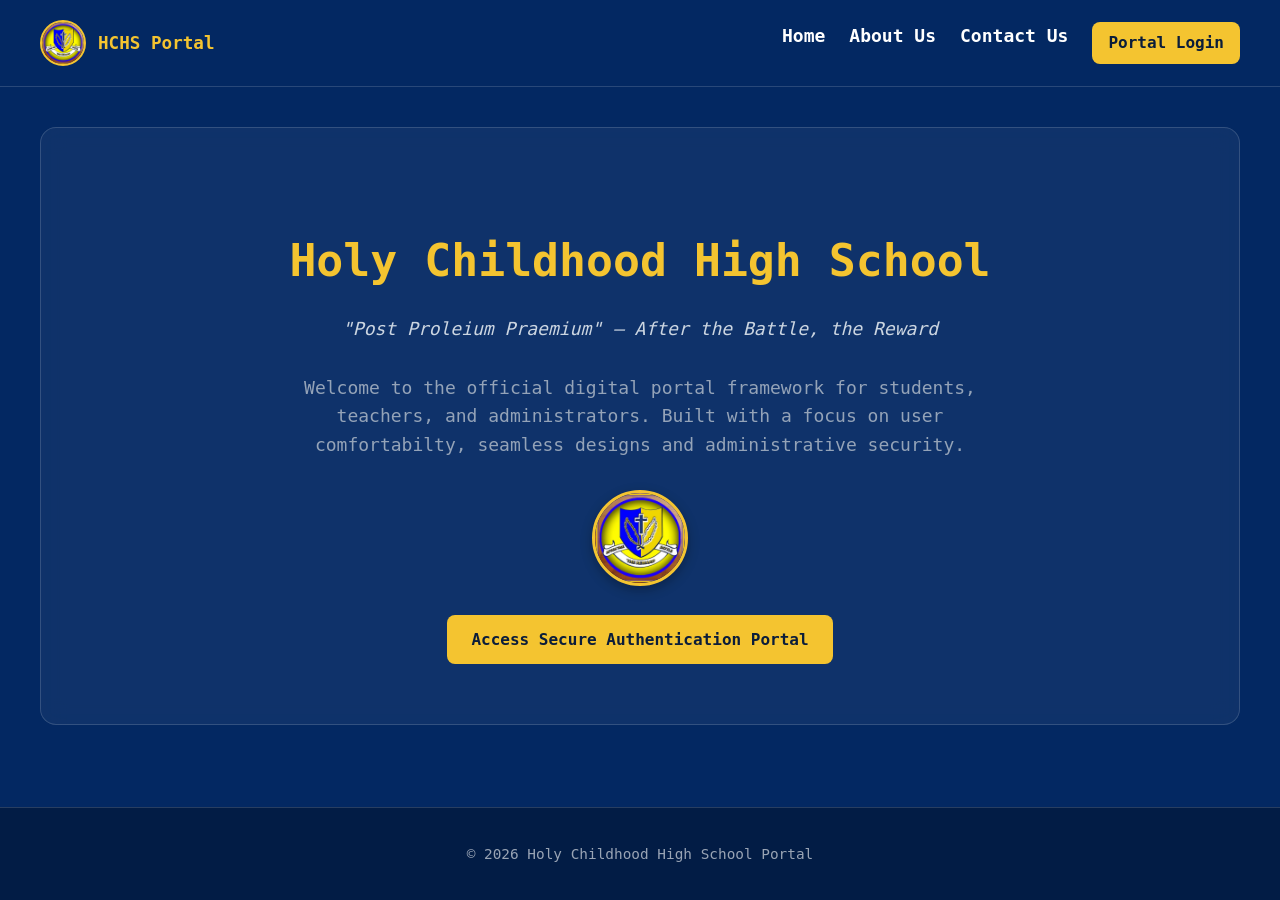
<file: index.html>
<!-- 
Group Members:
1. Tammoya Legore (ID: 2407444) - Monday/3-5
2. Peter John Kennedy (ID: 2507390) - Monday/3-5
3. Jonathan Daye (ID: 2508418) - Monday/3-5
4. Dahlia-Marie Williams (ID: 2506230) - Monday/3-5
-->
<!DOCTYPE html>
<html lang="en">
<head>
    <meta charset="UTF-8">
    <meta name="viewport" content="width=device-width, initial-scale=1.0">
    <title>Holy Childhood High School - Portal</title>
    <link rel="stylesheet" href="assets/style.css">
</head>
<body>

    <!-- Header & Navigation -->
    <header>
        <nav>
         <!-- Logo and Brand Title -->
            <a href="index.html" class="logo-text" style="display: flex; align-items: center; gap: 12px; text-decoration: none;">
            <img src="assets/HCHS_logo.jpg" alt="Holy Childhood High School Crest" style="height: 42px; width: 42px; border-radius: 50%; object-fit: cover; border: 2px solid var(--hchs-gold);">
            <span style="color: var(--hchs-gold); font-weight: bold; font-size: 1.1rem;">HCHS Portal</span>
            </a>
        
         <!-- Navigation Links -->
            <ul>
                <li><a href="index.html">Home</a></li>
                <li><a href="about.html">About Us</a></li>
                <li><a href="contact.html">Contact Us</a></li>
                <li><a href="login.html" class="btn-primary" style="padding: 8px 16px;">Portal Login</a></li>
            </ul>
        </nav>
    </header>

    <!-- Main Content -->
    <main>
        <section class="card" style="text-align: center; padding: 60px 20px;">
            <h1 style="color: var(--hchs-gold); font-size: 2.8rem; margin-bottom: 10px;">Holy Childhood High School</h1>
            <p style="font-style: italic; color: #cbd5e1; margin-bottom: 30px;">"Post Proleium Praemium" — After the Battle, the Reward</p>
            <p style="max-width: 700px; margin: 0 auto 30px auto; color: #94a3b8;">
                Welcome to the official digital portal framework for students, teachers, and administrators. Built with a focus on user comfortabilty, seamless designs and administrative security.
            </p>
            <div style="text-align: center; margin-bottom: 20px;">
                 <img src="assets/HCHS_logo.jpg" alt="HCHS Crest" style="height: 90px; width: 90px; border-radius: 50%; object-fit: cover; border: 3px solid var(--hchs-gold); box-shadow: 0 4px 12px rgba(0,0,0,0.3);">
            </div>
            <a href="login.html" class="btn-primary">Access Secure Authentication Portal</a>
        </section>
    </main>

    <!-- Footer -->
    <footer>
        <p>&copy; 2026 Holy Childhood High School Portal</p>
    </footer>

</body>
</html>
</file>
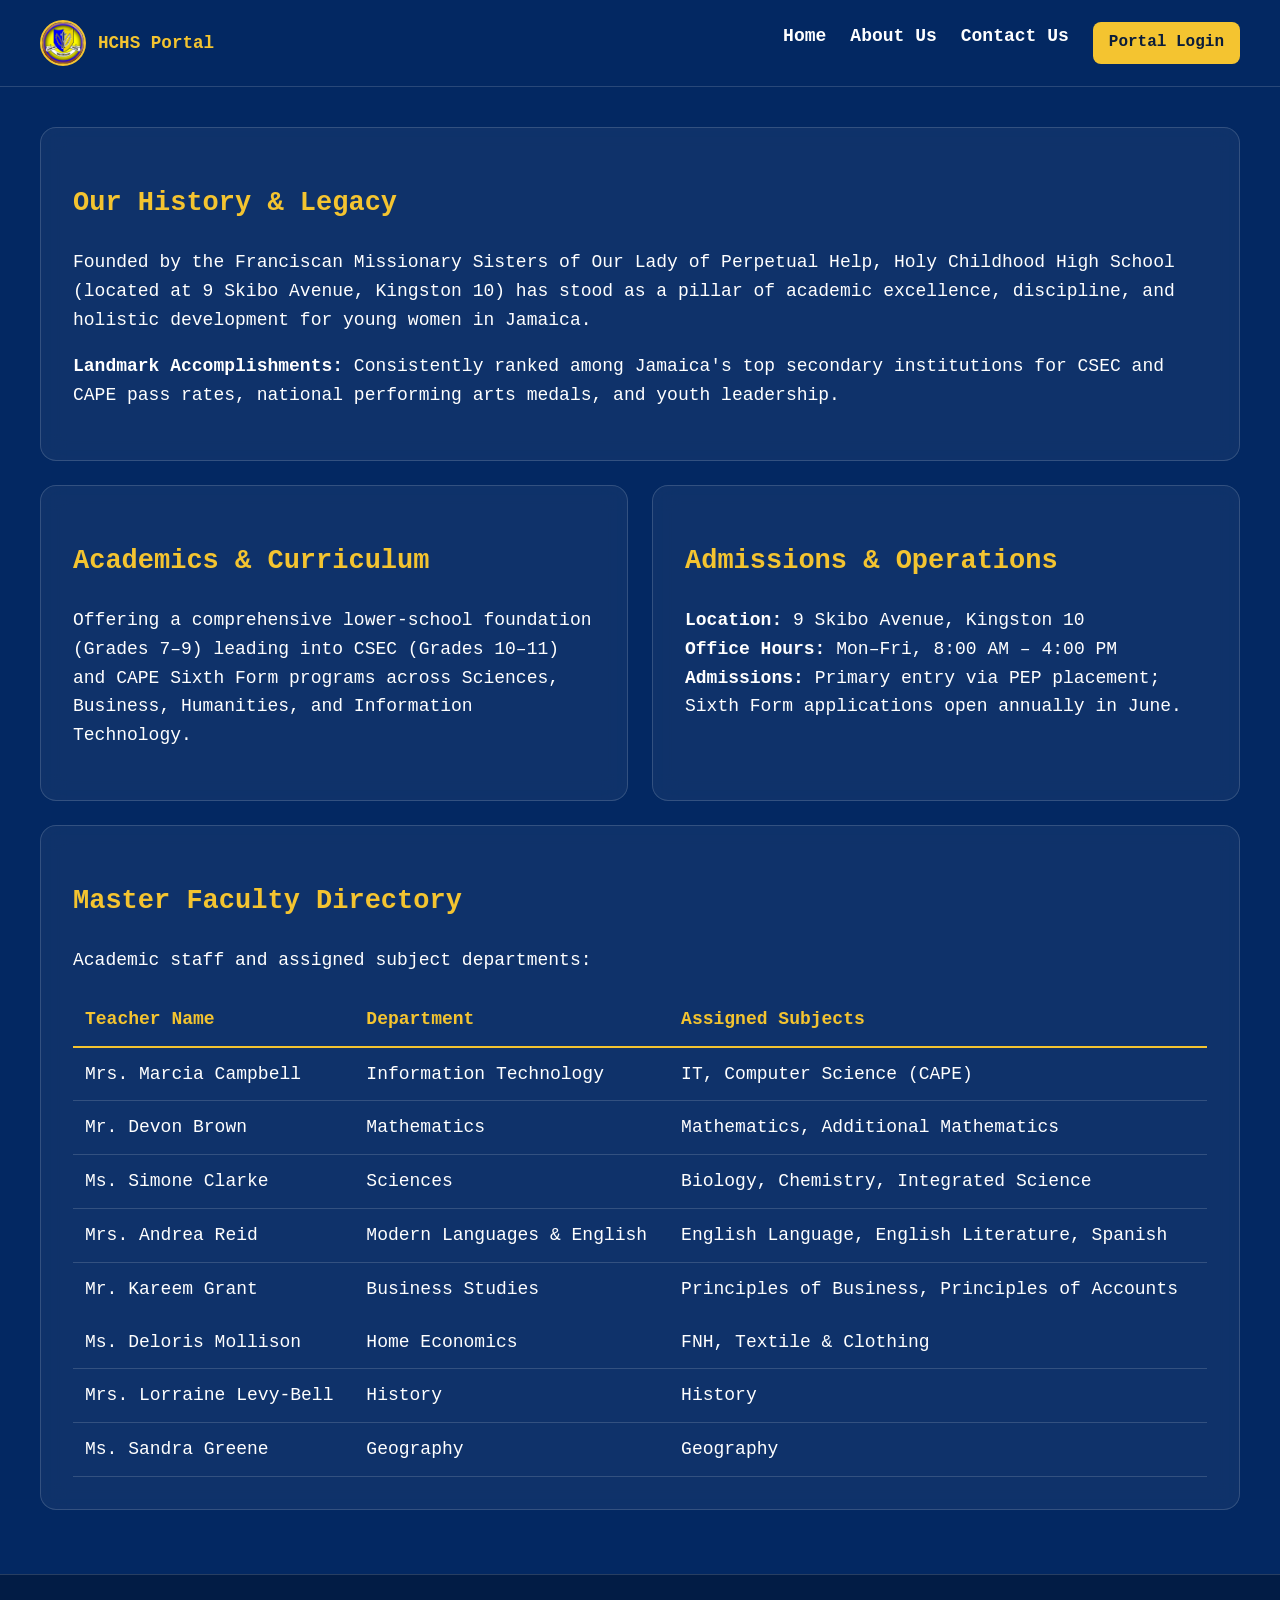
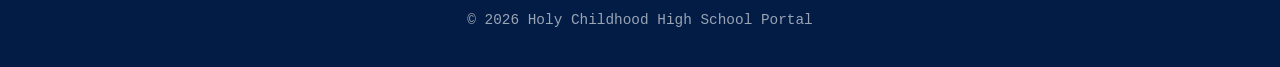
<file: about.html>
<!-- 
Group Members:
1. Tammoya Legore (ID: 2407444) - Monday/3-5
2. Peter John Kennedy (ID: 2507390) - Monday/3-5
3. Jonathan Daye (ID: 2508418) - Monday/3-5
4. Dahlia-Marie Williams (ID: 2506230) - Monday/3-5
-->
<!DOCTYPE html>
<html lang="en">
<head>
    <meta charset="UTF-8">
    <meta name="viewport" content="width=device-width, initial-scale=1.0">
    <title>About Us - Holy Childhood High School</title>
    <link rel="stylesheet" href="assets/style.css">
</head>
<body>

    <header>
        <nav>
         <!-- Logo and Brand Title -->
            <a href="index.html" class="logo-text" style="display: flex; align-items: center; gap: 12px; text-decoration: none;">
            <img src="assets/HCHS_logo.jpg" alt="Holy Childhood High School Crest" style="height: 42px; width: 42px; border-radius: 50%; object-fit: cover; border: 2px solid var(--hchs-gold);">
            <span style="color: var(--hchs-gold); font-weight: bold; font-size: 1.1rem;">HCHS Portal</span>
            </a>
        
         <!-- Navigation Links -->
            <ul>
                <li><a href="index.html">Home</a></li>
                <li><a href="about.html">About Us</a></li>
                <li><a href="contact.html">Contact Us</a></li>
                <li><a href="login.html" class="btn-primary" style="padding: 8px 16px;">Portal Login</a></li>
            </ul>
        </nav>
    </header>
    
    <main>
        <!-- History & Accomplishments -->
        <section class="card">
            <h1 style="color: var(--hchs-gold);">Our History & Legacy</h1>
            <p>Founded by the Franciscan Missionary Sisters of Our Lady of Perpetual Help, Holy Childhood High School (located at 9 Skibo Avenue, Kingston 10) has stood as a pillar of academic excellence, discipline, and holistic development for young women in Jamaica.</p>
            <p><strong>Landmark Accomplishments:</strong> Consistently ranked among Jamaica's top secondary institutions for CSEC and CAPE pass rates, national performing arts medals, and youth leadership.</p>
        </section>

        <!-- Academics, Admissions & Operations Grid -->
        <div style="display: grid; grid-template-columns: repeat(auto-fit, minmax(300px, 1fr)); gap: 24px;">
            <section class="card">
                <h2 style="color: var(--hchs-gold);">Academics & Curriculum</h2>
                <p>Offering a comprehensive lower-school foundation (Grades 7–9) leading into CSEC (Grades 10–11) and CAPE Sixth Form programs across Sciences, Business, Humanities, and Information Technology.</p>
            </section>

            <section class="card">
                <h2 style="color: var(--hchs-gold);">Admissions & Operations</h2>
                <p><strong>Location:</strong> 9 Skibo Avenue, Kingston 10<br>
                <strong>Office Hours:</strong> Mon–Fri, 8:00 AM – 4:00 PM<br>
                <strong>Admissions:</strong> Primary entry via PEP placement; Sixth Form applications open annually in June.</p>
            </section>
        </div>

        <!-- Master Faculty Directory -->
        <section class="card">
            <h2 style="color: var(--hchs-gold);">Master Faculty Directory</h2>
            <p>Academic staff and assigned subject departments:</p>
            <table style="width: 100%; border-collapse: collapse; margin-top: 16px; text-align: left;">
                <thead>
                    <tr style="border-bottom: 2px solid var(--hchs-gold); color: var(--hchs-gold);">
                        <th style="padding: 12px;">Teacher Name</th>
                        <th style="padding: 12px;">Department</th>
                        <th style="padding: 12px;">Assigned Subjects</th>
                    </tr>
                </thead>
                <tbody>
                    <tr style="border-bottom: 1px solid var(--border-glass);">
                        <td style="padding: 12px;">Mrs. Marcia Campbell</td>
                        <td style="padding: 12px;">Information Technology</td>
                        <td style="padding: 12px;">IT, Computer Science (CAPE)</td>
                    </tr>
                    <tr style="border-bottom: 1px solid var(--border-glass);">
                        <td style="padding: 12px;">Mr. Devon Brown</td>
                        <td style="padding: 12px;">Mathematics</td>
                        <td style="padding: 12px;">Mathematics, Additional Mathematics</td>
                    </tr>
                    <tr style="border-bottom: 1px solid var(--border-glass);">
                        <td style="padding: 12px;">Ms. Simone Clarke</td>
                        <td style="padding: 12px;">Sciences</td>
                        <td style="padding: 12px;">Biology, Chemistry, Integrated Science</td>
                    </tr>
                    <tr style="border-bottom: 1px solid var(--border-glass);">
                        <td style="padding: 12px;">Mrs. Andrea Reid</td>
                        <td style="padding: 12px;">Modern Languages & English</td>
                        <td style="padding: 12px;">English Language, English Literature, Spanish</td>
                    </tr>
                    <tr>
                        <td style="padding: 12px;">Mr. Kareem Grant</td>
                        <td style="padding: 12px;">Business Studies</td>
                        <td style="padding: 12px;">Principles of Business, Principles of Accounts</td>
                    </tr>
                    <tr style="border-bottom: 1px solid var(--border-glass);">
                        <td style="padding: 12px;">Ms. Deloris Mollison</td>
                        <td style="padding: 12px;">Home Economics</td>
                        <td style="padding: 12px;">FNH, Textile & Clothing</td>
                    </tr>
                    <tr style="border-bottom: 1px solid var(--border-glass);">
                        <td style="padding: 12px;">Mrs. Lorraine Levy-Bell</td>
                        <td style="padding: 12px;">History</td>
                        <td style="padding: 12px;">History</td>
                    </tr>
                     <tr style="border-bottom: 1px solid var(--border-glass);">
                        <td style="padding: 12px;">Ms. Sandra Greene</td>
                        <td style="padding: 12px;">Geography</td>
                        <td style="padding: 12px;">Geography</td>
                    </tr>
                </tbody>
            </table>
        </section>
    </main>

    <footer>
        <p>&copy; 2026 Holy Childhood High School Portal</p>
    </footer>

</body>
</html>
</file>
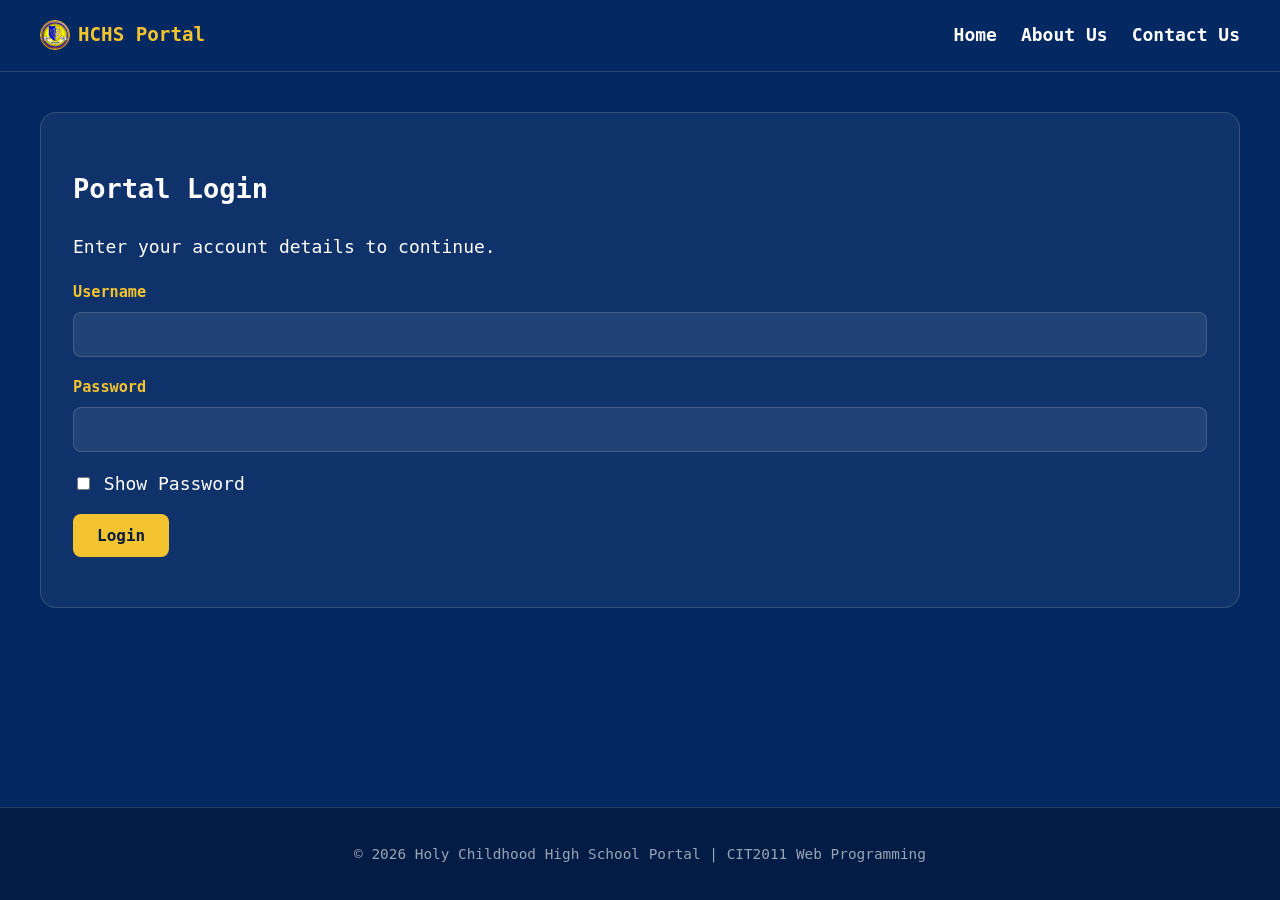
<file: admin.html>
<!--
Group Members:
1. Tammoya Legore (ID: 2407444) - Monday/3-5
2. Peter John Kennedy (ID: 2507390) - Monday/3-5
3. Jonathan Daye (ID: 2508418) - Monday/3-5
4. Dahlia-Marie Williams (ID: 2506230) - Monday/3-5

Project: Holy Childhood High School Portal
Role: Administrative Interface Developer
File: admin.html
-->
<!DOCTYPE html>
<html lang="en">
<head>
    <meta charset="UTF-8">
    <meta name="viewport" content="width=device-width, initial-scale=1.0">
    <title>Admin Dashboard | Holy Childhood High School</title>
    <link rel="stylesheet" href="assets/style.css">
</head>

<body>

<header>
    <nav>
        <a href="index.html" class="logo-text" style="display: inline-flex; align-items: center; gap: 8px; white-space: nowrap;">
            <img src="assets/HCHS_logo.jpg" alt="Holy Childhood High School Crest" style="height: 28px; width: 28px; flex-shrink: 0; border-radius: 50%; object-fit: cover; border: 1.5px solid var(--hchs-gold);">
            <span>HCHS Portal</span>
        </a>
        <ul>
            <li><a href="#dashboard">Dashboard</a></li>
            <li><a href="#registry">Student Registry</a></li>
            <li><a href="#financial-ledger">Financial Ledger</a></li>
            <li><button type="button" class="btn-primary" style="padding: 6px 14px;" onclick="logout()">Logout</button></li>
        </ul>
    </nav>
</header>

<main id="dashboard">

    <h2>Administrator Dashboard</h2>

    <section class="admin-stats">
        <article class="admin-stat-card">
            <h3>Total Students</h3>
            <p id="totalStudents">0</p>
        </article>

        <article class="admin-stat-card">
            <h3>Active Students</h3>
            <p id="activeStudents">0</p>
        </article>
    </section>

    <section class="card" id="registry">

        <h2 id="formHeading">Register Student</h2>

        <form id="studentForm">
            <input type="hidden" id="originalId">

            <label for="studentId">Student ID</label>
            <input id="studentId" required>

            <label for="firstName">First Name</label>
            <input id="firstName" required>

            <label for="lastName">Last Name</label>
            <input id="lastName" required>

            <label for="email">Email</label>
            <input type="email" id="email" required>

            <label for="className">Class</label>
            <select id="className" required>
                <option value="">Select Class</option>
                <option>Grade 7</option>
                <option>Grade 8</option>
                <option>Grade 9</option>
                <option>Grade 10</option>
                <option>Grade 11</option>
                <option>Sixth Form</option>
            </select>

            <label for="semester">Semester</label>
            <select id="semester" required>
                <option value="">Select Semester</option>
                <option>Semester 1</option>
                <option>Semester 2</option>
            </select>

            <button type="submit" id="saveButton">Save Student</button>
            <button type="reset" id="clearButton">Clear</button>
        </form>

    </section>

    <section class="card">

        <h2>Student Records</h2>

        <input type="search" id="search"
               placeholder="Search students...">

        <div class="admin-table-wrapper">
            <table class="data-table">
                <thead>
                    <tr>
                        <th>ID</th>
                        <th>Name</th>
                        <th>Email</th>
                        <th>Class</th>
                        <th>Semester</th>
                        <th>Actions</th>
                    </tr>
                </thead>
                <tbody id="studentTable"></tbody>
            </table>
        </div>

    </section>

    <!-- Financial Ledger Module -->
    <section class="card" id="financial-ledger">
        <h2>Financial Ledger Module</h2>
        <p class="form-hint">Map school tuitions, record active transactions, and track real-time Paid, Pending, and Outstanding balances.</p>

        <form id="paymentForm" style="display: grid; grid-template-columns: repeat(auto-fit, minmax(200px, 1fr)); gap: 16px; align-items: end; margin-bottom: 16px;">
            <div class="form-group" style="margin-bottom: 0;">
                <label for="payStudentId">Student ID *</label>
                <input type="text" id="payStudentId" placeholder="e.g., HCHS-002" required>
            </div>

            <div class="form-group" style="margin-bottom: 0;">
                <label for="payAmount">Payment Amount (JMD) *</label>
                <input type="number" id="payAmount" min="100" step="100" placeholder="20000" required>
            </div>

            <div class="form-group" style="margin-bottom: 0;">
                <label for="payMethod">Payment Channel *</label>
                <select id="payMethod" required>
                    <option value="NCB Online Transfer">NCB Online Transfer</option>
                    <option value="Scotiabank Deposit">Scotiabank Deposit</option>
                    <option value="Bursary Cash">Bursary Cash</option>
                    <option value="Wompi Card Payment">Wompi Card Payment</option>
                </select>
            </div>

            <button type="submit" class="btn-primary">Record Payment</button>
        </form>

        <p id="paymentFeedback" style="font-weight: bold; margin-bottom: 12px; display: none;"></p>

        <div class="admin-table-wrapper">
            <table class="data-table">
                <thead>
                    <tr>
                        <th>Student ID</th>
                        <th>Full Name</th>
                        <th>Class / Form</th>
                        <th>Tuition (JMD)</th>
                        <th>Paid (JMD)</th>
                        <th>Balance (JMD)</th>
                        <th>Status</th>
                        <th>Last Transaction</th>
                    </tr>
                </thead>
                <tbody id="adminLedgerBody"></tbody>
            </table>
        </div>
    </section>

</main>

<script src="js/portal-data.js"></script>
<script src="js/session.js"></script>
<script src="js/admin.js"></script>
<script src="js/finance.js"></script>
<script>
    function renderAdminLedger(highlightId = null) {
        const tbody = document.getElementById("adminLedgerBody");
        if (!tbody) return;
        const records = getLedgerRecords();
        tbody.innerHTML = "";

        records.forEach(student => {
            const badgeClass = student.status === "Paid"
                ? "badge-paid"
                : student.status === "Pending"
                    ? "badge-pending"
                    : "badge-outstanding";
            const flashClass = highlightId === student.studentId ? "flash-updated" : "";

            tbody.innerHTML += `
                <tr class="${flashClass}">
                    <td><strong>${student.studentId}</strong></td>
                    <td>${student.fullName}</td>
                    <td>${student.className} (${student.formClass})</td>
                    <td>$${student.totalTuition.toLocaleString()}</td>
                    <td>$${student.amountPaid.toLocaleString()}</td>
                    <td><strong>$${student.balance.toLocaleString()}</strong></td>
                    <td><span class="status-badge ${badgeClass}">${student.status}</span></td>
                    <td>${student.lastPaymentDate}<br><small class="form-hint">${student.paymentMethod}</small></td>
                </tr>
            `;
        });
    }

    renderAdminLedger();

    document.getElementById("paymentForm").addEventListener("submit", function (e) {
        e.preventDefault();
        const id = document.getElementById("payStudentId").value;
        const amount = document.getElementById("payAmount").value;
        const method = document.getElementById("payMethod").value;

        const result = recordTuitionPayment(id, amount, method);
        const feedback = document.getElementById("paymentFeedback");
        feedback.textContent = result.message;
        feedback.className = result.success ? "feedback-success" : "feedback-error";
        feedback.style.display = "block";

        if (result.success) {
            renderAdminLedger(result.studentId);
            this.reset();
        }
    });
</script>

</body>
</html>
</file>
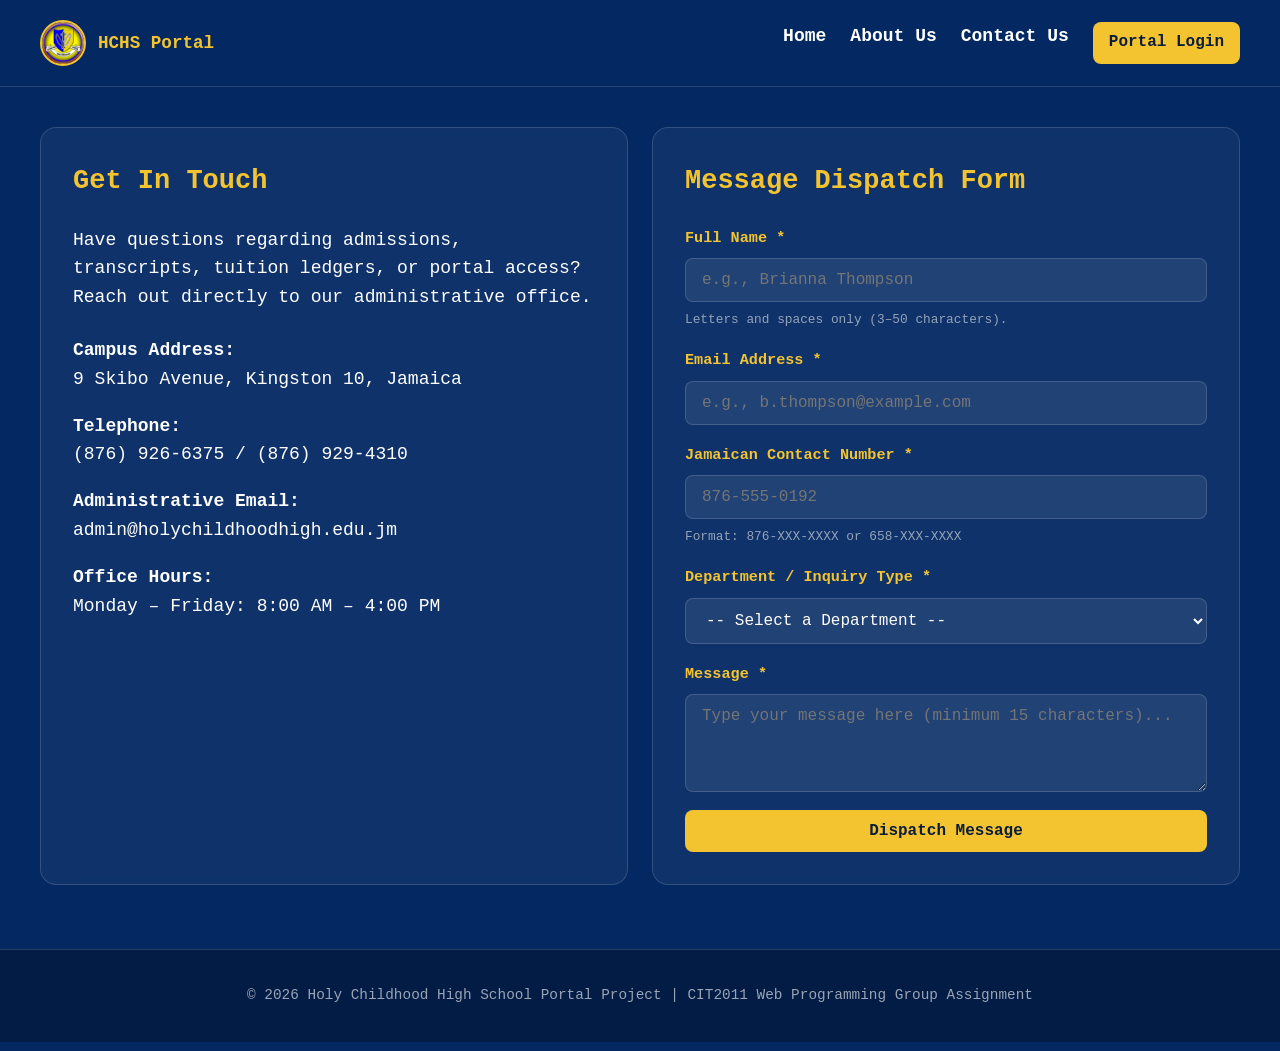
<file: contact.html>
<!-- 
Group Members:
1. Tammoya Legore (ID: 2407444) - Monday/3-5
2. Peter John Kennedy (ID: 2507390) - Monday/3-5
3. Jonathan Daye (ID: 2508418) - Monday/3-5
4. Dahlia-Marie Williams (ID: 2506230) - Monday/3-5
-->
<!DOCTYPE html>
<html lang="en">
<head>
    <meta charset="UTF-8">
    <meta name="viewport" content="width=device-width, initial-scale=1.0">
    <title>Contact Us - Holy Childhood High School</title>
    <link rel="stylesheet" href="assets/style.css">
</head>
<body>

    <header>
        <nav>
         <!-- Logo and Brand Title -->
            <a href="index.html" class="logo-text" style="display: flex; align-items: center; gap: 12px; text-decoration: none;">
            <img src="assets/HCHS_logo.jpg" alt="Holy Childhood High School Crest" style="height: 42px; width: 42px; border-radius: 50%; object-fit: cover; border: 2px solid var(--hchs-gold);">
            <span style="color: var(--hchs-gold); font-weight: bold; font-size: 1.1rem;">HCHS Portal</span>
            </a>
        
         <!-- Navigation Links -->
            <ul>
                <li><a href="index.html">Home</a></li>
                <li><a href="about.html">About Us</a></li>
                <li><a href="contact.html">Contact Us</a></li>
                <li><a href="login.html" class="btn-primary" style="padding: 8px 16px;">Portal Login</a></li>
            </ul>
        </nav>
    </header>

    <main>
        <div style="display: grid; grid-template-columns: repeat(auto-fit, minmax(320px, 1fr)); gap: 24px;">
            
            <!-- School Contact Info Card -->
            <section class="card">
                <h1 style="color: var(--hchs-gold); margin-top: 0;">Get In Touch</h1>
                <p>Have questions regarding admissions, transcripts, tuition ledgers, or portal access? Reach out directly to our administrative office.</p>
                
                <div style="margin-top: 24px;">
                    <p><strong>Campus Address:</strong><br>9 Skibo Avenue, Kingston 10, Jamaica</p>
                    <p><strong>Telephone:</strong><br>(876) 926-6375 / (876) 929-4310</p>
                    <p><strong>Administrative Email:</strong><br>admin@holychildhoodhigh.edu.jm</p>
                    <p><strong>Office Hours:</strong><br>Monday – Friday: 8:00 AM – 4:00 PM</p>
                </div>
            </section>

            <!-- Custom Message Dispatch Form -->
            <section class="card">
                <h2 style="color: var(--hchs-gold); margin-top: 0;">Message Dispatch Form</h2>
                <form id="contactForm">
                    <div class="form-group">
                        <label for="senderName">Full Name *</label>
                        <input type="text" id="senderName" name="senderName" 
                               pattern="^[A-Za-z\s\-]{3,50}$" 
                               title="Enter 3 to 50 alphabetic characters only."
                               placeholder="e.g., Brianna Thompson" required>
                        <span class="form-hint">Letters and spaces only (3–50 characters).</span>
                    </div>

                    <div class="form-group">
                        <label for="senderEmail">Email Address *</label>
                        <input type="email" id="senderEmail" name="senderEmail" 
                               placeholder="e.g., b.thompson@example.com" required>
                    </div>

                    <div class="form-group">
                        <label for="senderPhone">Jamaican Contact Number *</label>
                        <input type="tel" id="senderPhone" name="senderPhone" 
                               pattern="^(876|658)-?[0-9]{3}-?[0-9]{4}$" 
                               title="Format: 876-555-1234 or 658-555-1234"
                               placeholder="876-555-0192" required>
                        <span class="form-hint">Format: 876-XXX-XXXX or 658-XXX-XXXX</span>
                    </div>

                    <div class="form-group">
                        <label for="inquiryCategory">Department / Inquiry Type *</label>
                        <select id="inquiryCategory" name="inquiryCategory" required>
                            <option value="" disabled selected>-- Select a Department --</option>
                            <option value="admissions">Admissions & Enrollment</option>
                            <option value="academics">Academic Records & Grades</option>
                            <option value="bursary">Bursary & Tuition Ledger</option>
                            <option value="technical">Portal Technical Support</option>
                        </select>
                    </div>

                    <div class="form-group">
                        <label for="messageBody">Message *</label>
                        <textarea id="messageBody" name="messageBody" rows="4" 
                                  minlength="15" maxlength="500"
                                  placeholder="Type your message here (minimum 15 characters)..." required></textarea>
                    </div>

                    <button type="submit" class="btn-primary" style="width: 100%;">Dispatch Message</button>
                    <p id="formFeedback" style="color: var(--hchs-gold); font-weight: bold; margin-top: 12px; display: none;"></p>
                </form>
            </section>

        </div>
    </main>

    <footer>
        <p>&copy; 2026 Holy Childhood High School Portal Project | CIT2011 Web Programming Group Assignment</p>
    </footer>

    <script>
        document.getElementById('contactForm').addEventListener('submit', function(event) {
            event.preventDefault();
            const feedback = document.getElementById('formFeedback');
            const sender = document.getElementById('senderName').value;
            feedback.textContent = `Thank you, ${sender}. Your message has been dispatched to the HCHS administrative office.`;
            feedback.style.display = 'block';
            this.reset();
        });
    </script>

</body>
</html>
</file>
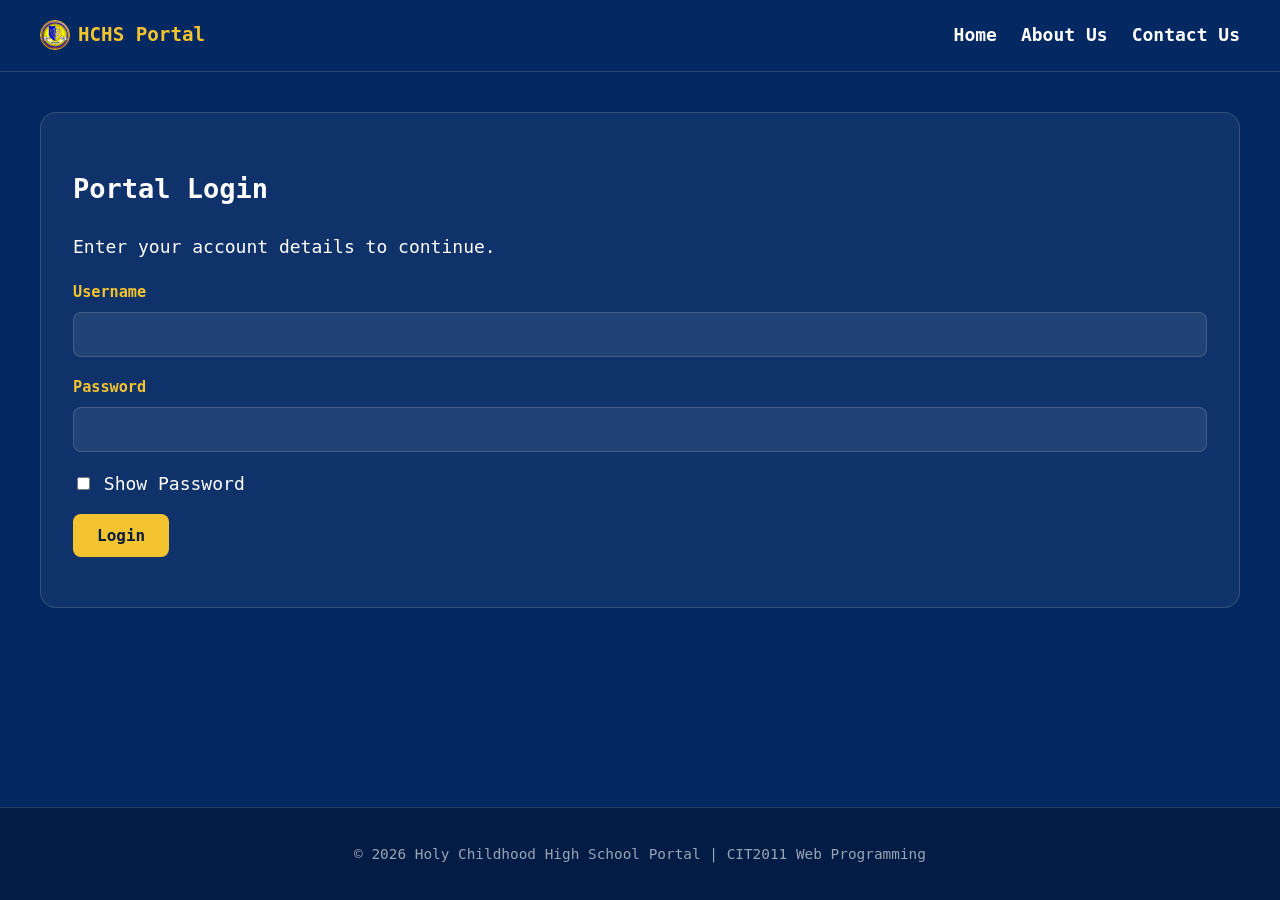
<file: login.html>
<!-- 
Group Members:
1. Tammoya Legore (ID: 2407444) - Monday/3-5
2. Peter John Kennedy (ID: 2507390) - Monday/3-5
3. Jonathan Daye (ID: 2508418) - Monday/3-5
4. Dahlia-Marie Williams (ID: 2506230) - Monday/3-5
-->
<!DOCTYPE html>
<html lang="en">
<head>
    <meta charset="UTF-8">
    <meta name="viewport" content="width=device-width, initial-scale=1.0">
    <title>Portal Login - Holy Childhood High School</title>
    <link rel="stylesheet" href="assets/style.css">
</head>
<body>

    <header>
        <nav>
            <a href="index.html" class="logo-text" style="display: inline-flex; align-items: center; gap: 8px; white-space: nowrap;">
    <img src="assets/HCHS_logo.jpg" alt="Holy Childhood High School Crest" style="height: 28px; width: 28px; flex-shrink: 0; border-radius: 50%; object-fit: cover; border: 1.5px solid var(--hchs-gold);">
    <span>HCHS Portal</span>
</a>
            <ul>
                <li><a href="index.html">Home</a></li>
                <li><a href="about.html">About Us</a></li>
                <li><a href="contact.html">Contact Us</a></li>
            </ul>
        </nav>
    </header>

    <main>
        <section class="card">
            <h1>Portal Login</h1>
            <p>Enter your account details to continue.</p>

            <form id="login-form">
                <div class="form-group">
                    <label for="username">Username</label>
                    <input type="text" id="username" required>
                </div>

                <div class="form-group">
                    <label for="password">Password</label>
                    <input type="password" id="password" required>
                </div>

                <div style="margin-bottom: 15px;">
                    <label>
                        <input type="checkbox" id="show-password">
                        Show Password
                    </label>
                </div>

                <button type="submit" class="btn-primary">
                    Login
                </button>

                <p id="login-message" role="alert"></p>
            </form>
        </section>
    </main>

    <footer>
        <p>&copy; 2026 Holy Childhood High School Portal | CIT2011 Web Programming</p>
    </footer>

    <script src="js/database.js"></script>
    <script src="js/auth.js"></script>

</body>
</html>
</file>
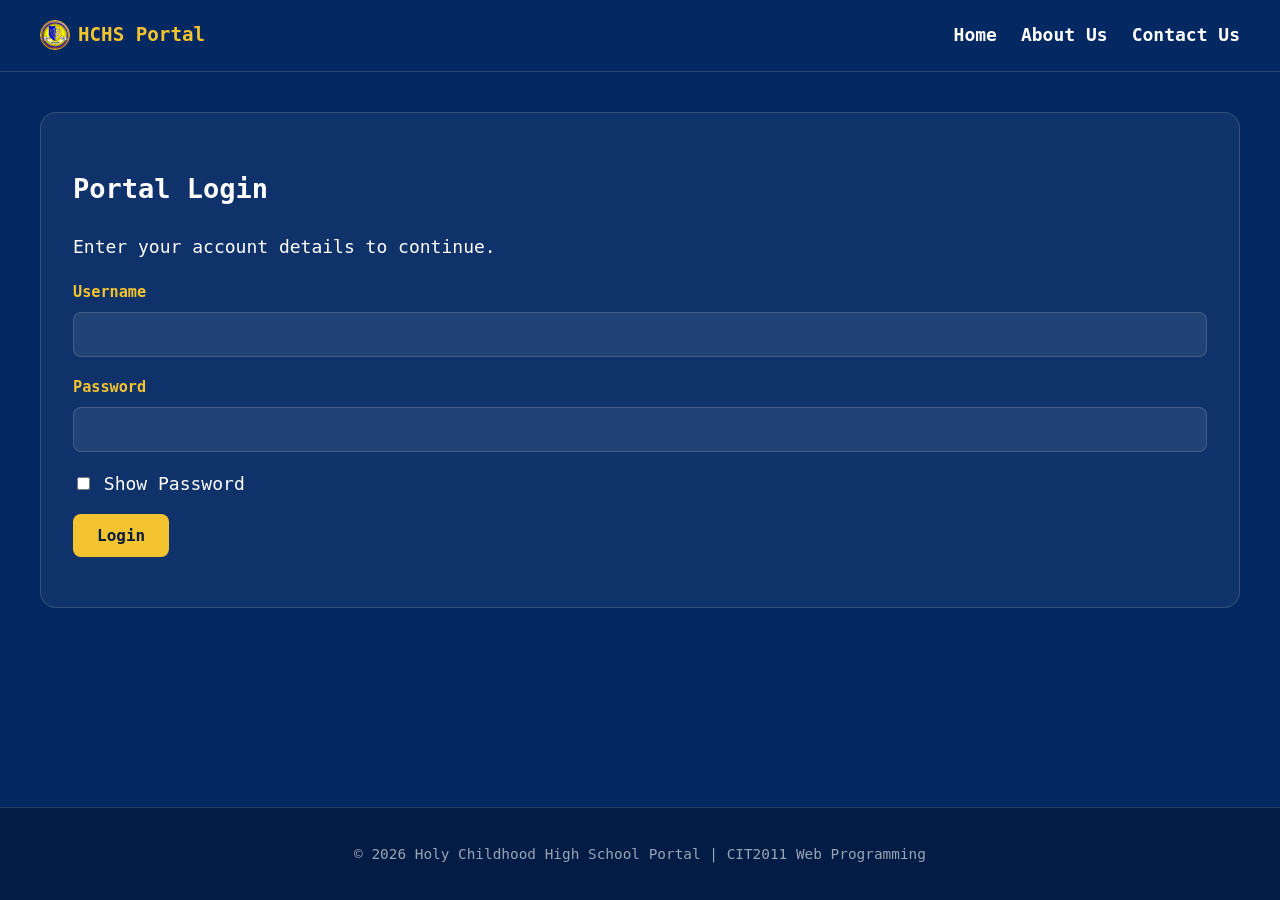
<file: report-card.html>
<!-- 
Group Members:
1. Tammoya Legore (ID: 2407444) - Monday/3-5
2. Peter John Kennedy (ID: 2507390) - Monday/3-5
3. Jonathan Daye (ID: 2508418) - Monday/3-5
4. Dahlia-Marie Williams (ID: 2506230) - Monday/3-5
-->
<!DOCTYPE html>
<html lang="en">
<head>
    <meta charset="UTF-8">
    <meta name="viewport" content="width=device-width, initial-scale=1.0">
    <title>Report Cards | Holy Childhood High School</title>
    <link rel="stylesheet" href="assets/style.css">
</head>
<body>

    <!-- Header (hidden when printing) -->
    <header class="no-print">
        <nav>
            <a href="index.html" class="logo-text" style="display: flex; align-items: center; gap: 12px; text-decoration: none;">
                <img src="assets/HCHS_logo.jpg" alt="Holy Childhood High School Crest" style="height: 42px; width: 42px; border-radius: 50%; object-fit: cover; border: 2px solid var(--hchs-gold);">
                <span style="color: var(--hchs-gold); font-weight: bold; font-size: 1.1rem;">HCHS Portal</span>
            </a>
            <ul>
                <li><a href="index.html">Home</a></li>
                <li><a href="about.html">About Us</a></li>
                <li><a href="contact.html">Contact Us</a></li>
                <li><a href="teacher.html">Teacher Panel</a></li>
                <li><a href="report-card.html">Report Cards</a></li>
                <li><button class="btn-primary" style="padding: 8px 16px;" onclick="logout()">Logout</button></li>
            </ul>
        </nav>
    </header>

    <main>

         <!-- Form to pick student and semester -->
        <section class="card no-print">
            <h1 style="color: var(--hchs-gold); margin-top: 0;">Report Card Generator</h1>

            <div style="display: grid; grid-template-columns: repeat(auto-fit, minmax(200px, 1fr)); gap: 16px;">
                <div class="form-group">
                    <label for="studentSelect">Student</label>
                    <select id="studentSelect"></select>
                </div>

                <div class="form-group">
                    <label for="semesterSelect">Semester</label>
                    <select id="semesterSelect"></select>
                </div>
            </div>

            <button id="generateBtn" class="btn-primary">Generate Report Card</button>
            <button id="printBtn" class="btn-primary" style="background-color: #64748b;" disabled>Print</button>

            <p id="reportFeedback" style="color: var(--hchs-gold); margin-top: 12px;"></p>
        </section>

        <!-- Where the generated report card appears -->
        <div id="reportCardOutput" class="report-layout"></div>

    </main>

    <footer class="no-print">
        <p>&copy; 2026 Holy Childhood High School Portal</p>
    </footer>

    <script src="js/database.js"></script>
    <script src="js/session.js"></script>
    <script>checkRole("teacher");</script>
    <script src="js/portal-data.js"></script>
    <script src="js/report-card.js"></script>
</body>
</html>
</file>
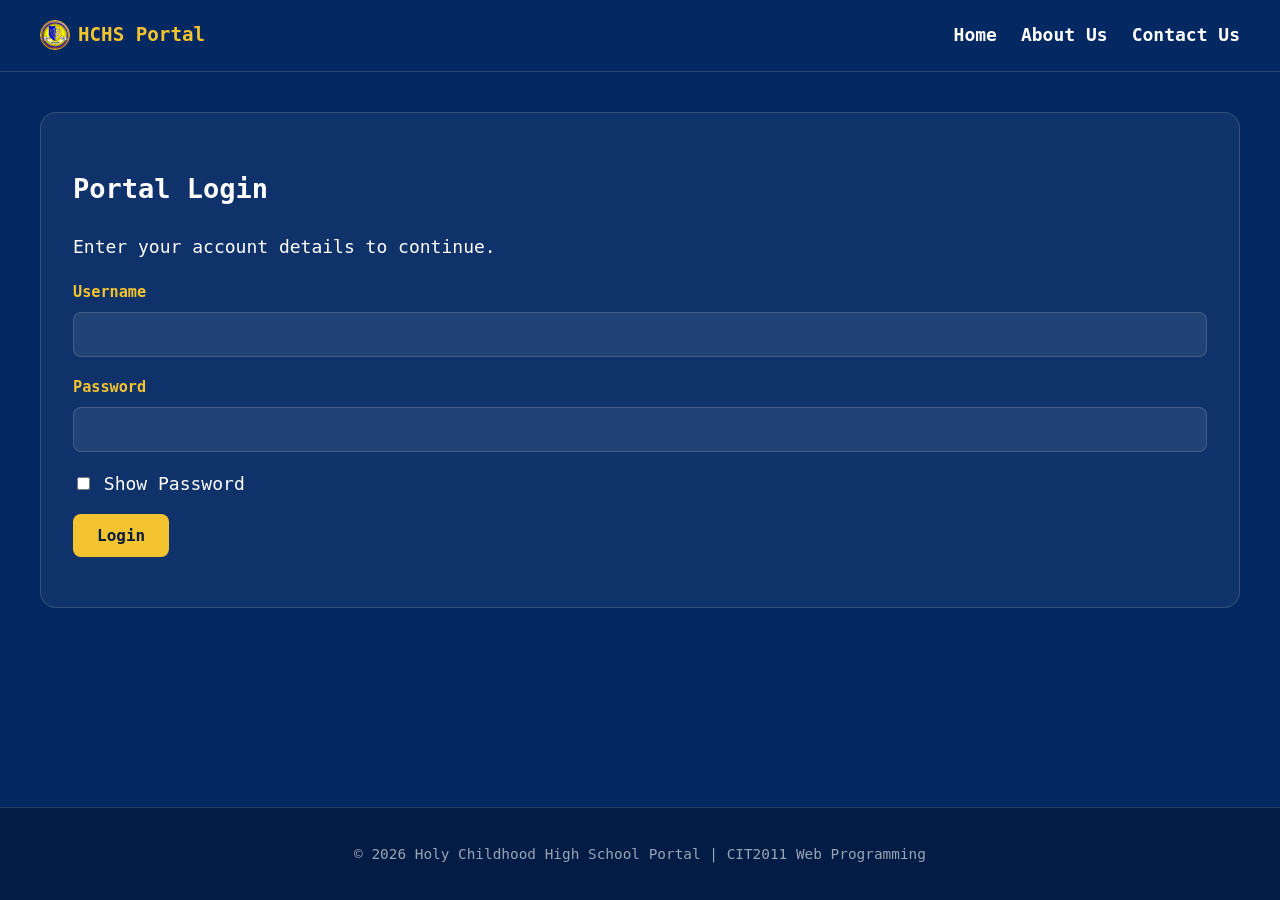
<file: teacher.html>
<!-- 
Group Members:
1. Tammoya Legore (ID: 2407444) - Monday/3-5
2. Peter John Kennedy (ID: 2507390) - Monday/3-5
3. Jonathan Daye (ID: 2508418) - Monday/3-5
4. Dahlia-Marie Williams (ID: 2506230) - Monday/3-5
-->
<!DOCTYPE html>
<html lang="en">
<head>
    <meta charset="UTF-8">
    <meta name="viewport" content="width=device-width, initial-scale=1.0">
    <title>Teacher Dashboard | Holy Childhood High School</title>
    <link rel="stylesheet" href="assets/style.css">
</head>
<body>

    <!-- Navigation -->
    <header>
        <nav>
            <a href="index.html" class="logo-text" style="display: flex; align-items: center; gap: 12px; text-decoration: none;">
                <img src="assets/HCHS_logo.jpg" alt="Holy Childhood High School Crest" style="height: 42px; width: 42px; border-radius: 50%; object-fit: cover; border: 2px solid var(--hchs-gold);">
                <span style="color: var(--hchs-gold); font-weight: bold; font-size: 1.1rem;">HCHS Portal</span>
            </a>
            <ul>
                <li><a href="index.html">Home</a></li>
                <li><a href="about.html">About Us</a></li>
                <li><a href="contact.html">Contact Us</a></li>
                <li><a href="teacher.html">Teacher Panel</a></li>
                <li><a href="report-card.html">Report Cards</a></li>
                <li><button class="btn-primary" style="padding: 8px 16px;" onclick="logout()">Logout</button></li>
            </ul>
        </nav>
    </header>

    <main>

        <!-- Welcome -->
        <section class="card">
            <h1 style="color: var(--hchs-gold); margin-top: 0;">Teacher Dashboard</h1>
            <p id="welcomeText"></p>
        </section>

        <!-- Step 1: Filter Routing -->
        <section class="card">
            <h2 style="color: var(--hchs-gold); margin-top: 0;">Load a Class</h2>

            <div style="display: grid; grid-template-columns: repeat(auto-fit, minmax(180px, 1fr)); gap: 16px;">
                <div class="form-group">
                    <label for="levelSelect">Class Level</label>
                    <select id="levelSelect"></select>
                </div>

                <div class="form-group">
                    <label for="subjectSelect">Subject</label>
                    <select id="subjectSelect" disabled></select>
                </div>

                <div class="form-group">
                    <label for="semesterSelect">Semester</label>
                    <select id="semesterSelect"></select>
                </div>
            </div>

            <button id="loadRosterBtn" class="btn-primary" disabled>Load Roster</button>
            <p id="filterHint" style="color: #94a3b8; margin-top: 12px;"></p>
        </section>

        <!-- Step 2: Grade Entry Table -->
        <section class="card" id="gradeEntryPanel" hidden>
            <h2 style="color: var(--hchs-gold); margin-top: 0;">
                Grade Entry &mdash; <span id="gradeEntrySubject"></span>
            </h2>

            <div style="overflow-x: auto;">
                <table class="data-table">
                    <thead id="gradeTableHead"></thead>
                    <tbody id="rosterTableBody"></tbody>
                </table>
            </div>

            <p id="feedbackMessage" style="margin-top: 16px; font-weight: bold;"></p>
            <button id="saveGradesBtn" class="btn-primary">Save Grade Batch</button>
        </section>

    </main>

    <!-- Footer -->
    <footer>
        <p>&copy; 2026 Holy Childhood High School Portal</p>
    </footer>

    <!-- Scripts -->
    <script src="js/database.js"></script>
    <script src="js/session.js"></script>
    <script>checkRole("teacher");</script>
    <script src="js/portal-data.js"></script>
    <script src="js/teacher.js"></script>
</body>
</html>
</file>
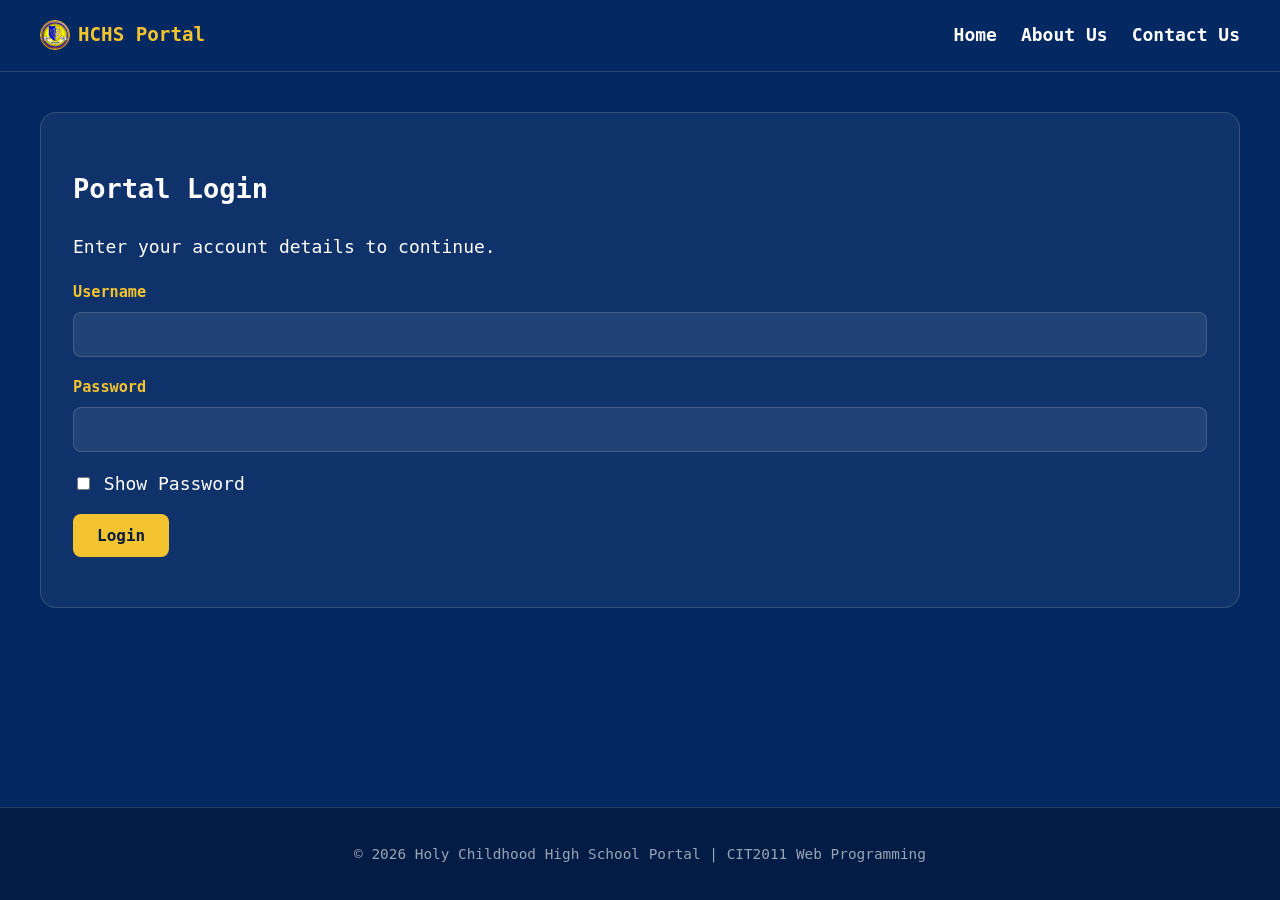
<file: viewer.html>
<!--
Group Members:
1. Tammoya Legore (ID: 2407444) - Monday/3-5
2. Peter John Kennedy (ID: 2507390) - Monday/3-5
3. Jonathan Daye (ID: 2508418) - Monday/3-5
4. Dahlia-Marie Williams (ID: 2506230) - Monday/3-5
-->
<!DOCTYPE html>
<html lang="en">
<head>
    <meta charset="UTF-8">
    <meta name="viewport" content="width=device-width, initial-scale=1.0">
    <title>Read-Only Viewer &amp; Reports | Holy Childhood High School</title>
    <link rel="stylesheet" href="assets/style.css">
</head>
<body>

    <header class="no-print">
        <nav>
            <a href="index.html" class="logo-text" style="display: flex; align-items: center; gap: 12px; text-decoration: none;">
                <img src="assets/HCHS_logo.jpg" alt="Holy Childhood High School Crest" style="height: 42px; width: 42px; border-radius: 50%; object-fit: cover; border: 2px solid var(--hchs-gold);">
                <span style="color: var(--hchs-gold); font-weight: bold; font-size: 1.1rem;">HCHS Portal</span>
            </a>
            <ul>
                <li><a href="index.html">Home</a></li>
                <li><a href="about.html">About Us</a></li>
                <li><a href="viewer.html">Viewer &amp; Reports</a></li>
                <li><button type="button" onclick="logout()" class="btn-primary" style="padding: 8px 16px;">Logout</button></li>
            </ul>
        </nav>
    </header>

    <main>
        <!-- Print-Only Official School Letterhead -->
        <div class="print-only-header">
            <h1 style="margin: 0;">HOLY CHILDHOOD HIGH SCHOOL</h1>
            <p style="margin: 4px 0;">9 Skibo Avenue, Kingston 10, Jamaica</p>
            <p style="margin: 0; font-weight: bold;">OFFICIAL READ-ONLY STUDENT PROFILE, ACADEMIC &amp; FINANCIAL STATEMENT</p>
        </div>

        <!-- Universal Search Matrix -->
        <section class="card no-print">
            <div style="display: flex; justify-content: space-between; align-items: center; flex-wrap: wrap; gap: 16px;">
                <div>
                    <h1 style="color: var(--hchs-gold); margin: 0;">Universal Search Matrix &amp; Reporting Platform</h1>
                    <p style="margin: 6px 0 0 0;">Read-only lookup across unified student profiles, academic averages, and bursary statements.</p>
                </div>
                <button type="button" onclick="window.print()" class="btn-primary">Print Official Report</button>
            </div>

            <div style="display: grid; grid-template-columns: 2fr 1fr; gap: 16px; margin-top: 20px;">
                <div class="form-group" style="margin-bottom: 0;">
                    <label for="universalSearch">Search by Student ID, Full Name, or Class/Form</label>
                    <input type="search" id="universalSearch" placeholder="e.g., HCHS-001, Brianna, or 10A...">
                </div>

                <div class="form-group" style="margin-bottom: 0;">
                    <label for="statusFilter">Filter by Financial Status</label>
                    <select id="statusFilter">
                        <option value="ALL">All Statuses</option>
                        <option value="Paid">Paid</option>
                        <option value="Pending">Pending</option>
                        <option value="Outstanding">Outstanding</option>
                    </select>
                </div>
            </div>
        </section>

        <!-- Unified Student Statement Preview (Selected Student) -->
        <section class="card" id="unifiedStatementCard">
            <h2 style="color: var(--hchs-gold); margin-top: 0;">Unified Student Statement (Read-Only)</h2>
            <div id="selectedStudentProfile"></div>
        </section>

        <!-- Static Non-Editable Reporting Platform -->
        <section class="card">
            <h2 style="color: var(--hchs-gold); margin-top: 0;">Master Academic &amp; Financial Directory</h2>
            <table class="data-table">
                <thead>
                    <tr>
                        <th>Student ID</th>
                        <th>Full Name</th>
                        <th>Class / Form</th>
                        <th>Academic Avg</th>
                        <th>Tuition (JMD)</th>
                        <th>Paid (JMD)</th>
                        <th>Balance (JMD)</th>
                        <th>Status</th>
                        <th class="no-print">Statement</th>
                    </tr>
                </thead>
                <tbody id="ledgerTableBody"></tbody>
            </table>
        </section>
    </main>

    <footer class="no-print">
        <p>&copy; 2026 Holy Childhood High School Portal Project | CIT2011 Web Programming Group Assignment</p>
    </footer>

    <script src="js/portal-data.js"></script>
    <script src="js/session.js"></script>
    <script src="js/finance.js"></script>
    <script>
        checkRole("viewer");

        function renderUnifiedStatement(student) {
            const container = document.getElementById("selectedStudentProfile");
            if (!student) {
                container.innerHTML = '<p class="form-hint">No student record selected.</p>';
                return;
            }

            const badgeClass = student.status === "Paid"
                ? "badge-paid"
                : student.status === "Pending"
                    ? "badge-pending"
                    : "badge-outstanding";

            container.innerHTML = `
                <div style="display: grid; grid-template-columns: repeat(auto-fit, minmax(220px, 1fr)); gap: 16px;">
                    <div>
                        <p><strong>Student ID:</strong> ${student.studentId}</p>
                        <p><strong>Full Name:</strong> ${student.fullName}</p>
                        <p><strong>Email:</strong> ${student.email}</p>
                        <p><strong>Class / Form:</strong> ${student.className} (${student.formClass})</p>
                    </div>
                    <div>
                        <p><strong>Academic Average:</strong> ${student.averageText}</p>
                        <p><strong>Academic Standing:</strong> ${student.standing}</p>
                        <p><strong>Semester:</strong> ${student.semester}</p>
                    </div>
                    <div>
                        <p><strong>Total Tuition:</strong> JMD $${student.totalTuition.toLocaleString()}</p>
                        <p><strong>Amount Paid:</strong> JMD $${student.amountPaid.toLocaleString()}</p>
                        <p><strong>Balance Due:</strong> <strong>JMD $${student.balance.toLocaleString()}</strong></p>
                        <p><strong>Account Status:</strong> <span class="status-badge ${badgeClass}">${student.status}</span></p>
                    </div>
                </div>
            `;
        }

        function renderViewerTable(records, selectedId = null) {
            const tbody = document.getElementById("ledgerTableBody");
            tbody.innerHTML = "";

            if (records.length === 0) {
                tbody.innerHTML = '<tr><td colspan="9" style="text-align: center;">No matching student records found.</td></tr>';
                renderUnifiedStatement(null);
                return;
            }

            const activeStudent = records.find(r => r.studentId === selectedId) || records[0];
            renderUnifiedStatement(activeStudent);

            records.forEach(student => {
                const badgeClass = student.status === "Paid"
                    ? "badge-paid"
                    : student.status === "Pending"
                        ? "badge-pending"
                        : "badge-outstanding";

                tbody.innerHTML += `
                    <tr>
                        <td><strong>${student.studentId}</strong></td>
                        <td>${student.fullName}</td>
                        <td>${student.className} (${student.formClass})</td>
                        <td>${student.averageText} (${student.standing})</td>
                        <td>$${student.totalTuition.toLocaleString()}</td>
                        <td>$${student.amountPaid.toLocaleString()}</td>
                        <td><strong>$${student.balance.toLocaleString()}</strong></td>
                        <td><span class="status-badge ${badgeClass}">${student.status}</span></td>
                        <td class="no-print">
                            <button type="button" class="btn-primary" style="padding: 6px 12px; font-size: 0.85rem;"
                                onclick="viewStatement('${student.studentId}')">View</button>
                        </td>
                    </tr>
                `;
            });
        }

        function updateViewerResults(selectedId = null) {
            const q = document.getElementById("universalSearch").value;
            const status = document.getElementById("statusFilter").value;
            renderViewerTable(searchStudentProfiles(q, status), selectedId);
        }

        function viewStatement(studentId) {
            updateViewerResults(studentId);
            document.getElementById("unifiedStatementCard").scrollIntoView({ behavior: "smooth" });
        }

        updateViewerResults();
        document.getElementById("universalSearch").addEventListener("input", () => updateViewerResults());
        document.getElementById("statusFilter").addEventListener("change", () => updateViewerResults());
    </script>
</body>
</html>
</file>
<file: assets/style.css>
/*
 Group Members:
1. Tammoya Legore (ID: 2407444) - Monday/3-5
2. Peter John Kennedy (ID: 2507390) - Monday/3-5
3. Jonathan Daye (ID: 2508418) - Monday/3-5
4. Dahlia-Marie Williams (ID: 2506230) - Monday/3-5
 */
:root {
    --hchs-navy: #0b1d3a;
    --hchs-gold: #f4c430;
    --hchs-blue: #1e3d59;
    --neutral-0: #ffffff;
    --neutral-glass: rgba(255, 255, 255, 0.05);
    --border-glass: rgba(255, 255, 255, 0.15);
}

/* Global Styles */
body {
    font-family: 'Inconsolata', monospace, sans-serif;
    background-color: #032862;
    color: var(--neutral-0);
    font-size: 18px;
    line-height: 1.6;
    margin: 0;
    padding: 0;
    min-height: 100vh;
    display: flex;
    flex-direction: column;
    justify-content: space-between;
}

/* Navigation Header */
header {
    background: #032862;
    border-bottom: 1px solid var(--border-glass);
    padding: 20px 40px;
    position: sticky;
    top: 0;
    z-index: 1000;
}

nav {
    display: flex;
    justify-content: space-between;
    align-items: center;
    max-width: 1200px;
    margin: 0 auto;
}

.logo-text {
    font-weight: bold;
    color: var(--hchs-gold);
    font-size: 1.2rem;
    text-decoration: none;
}

nav ul {
    list-style: none;
    display: flex;
    gap: 24px;
    margin: 0;
    padding: 0;
}

nav ul li a {
    color: var(--neutral-0);
    text-decoration: none;
    font-weight: bold;
    transition: color 0.3s ease;
}

nav ul li a:hover {
    color: var(--hchs-gold);
}

/* Main Layout Wrapper */
main {
    flex: 1;
    max-width: 1200px;
    width: 100%;
    margin: 0 auto;
    padding: 40px 20px;
}

/* Reusable Glassmorphism Cards */
.card {
    background: var(--neutral-glass);
    backdrop-filter: blur(12px);
    -webkit-backdrop-filter: blur(12px);
    border: 1px solid var(--border-glass);
    padding: 32px;
    border-radius: 16px;
    margin-bottom: 24px;
}

/* Buttons */
.btn-primary {
    background-color: var(--hchs-gold);
    color: var(--hchs-navy);
    border: none;
    border-radius: 8px;
    padding: 12px 24px;
    font-family: inherit;
    font-size: 1rem;
    font-weight: bold;
    cursor: pointer;
    transition: opacity 0.3s ease;
    text-decoration: none;
    display: inline-block;
}

.btn-primary:hover {
    opacity: 0.9;
}

/* Footer */
footer {
    text-align: center;
    padding: 20px;
    background: rgba(0, 0, 0, 0.3);
    color: rgba(255, 255, 255, 0.6);
    font-size: 0.9rem;
    border-top: 1px solid var(--border-glass);
}
/* Form Controls & Native HTML5 Validation */
.form-group {
    display: flex;
    flex-direction: column;
    gap: 8px;
    margin-bottom: 18px;
    text-align: left;
}

.form-group label {
    font-weight: bold;
    color: var(--hchs-gold);
    font-size: 0.95rem;
}

.form-group input,
.form-group select,
.form-group textarea {
    background: rgba(255, 255, 255, 0.08);
    border: 1px solid var(--border-glass);
    border-radius: 8px;
    padding: 12px 16px;
    color: var(--neutral-0);
    font-family: inherit;
    font-size: 1rem;
}

.form-group input:focus,
.form-group select:focus,
.form-group textarea:focus {
    outline: none;
    border-color: var(--hchs-gold);
}

/* Visual cue when user enters invalid format */
.form-group input:user-invalid,
.form-group textarea:user-invalid {
    border-color: #ef4444;
}

.form-hint {
    font-size: 0.8rem;
    color: #94a3b8;
}

/* Shared Table Styles (For Faculty Directory & Teammates' Dashboards) */
.data-table {
    width: 100%;
    border-collapse: collapse;
    margin-top: 16px;
    text-align: left;
}

.data-table th {
    border-bottom: 2px solid var(--hchs-gold);
    color: var(--hchs-gold);
    padding: 12px;
}

.data-table td {
    border-bottom: 1px solid var(--border-glass);
    padding: 12px;
}

/* Mobile Responsiveness Breakpoint */
@media (max-width: 768px) {
    nav {
        flex-direction: column;
        gap: 16px;
    }
    
    nav ul {
        flex-wrap: wrap;
        justify-content: center;
    }
    
    .data-table {
        display: block;
        overflow-x: auto;
    }
}
/* drop-down option visibility */
select option {
    background-color: #0b1d3a; 
    color: #ffffff;            
    padding: 10px;
}

/* Ensure the select element itself looks and contrasts properly */
select {
    background-color: rgba(255, 255, 255, 0.08);
    color: #ffffff;
}

/* Teacher Panel & Report Card */

.score-input {
    width: 80px;
    background: rgba(255, 255, 255, 0.08);
    border: 1px solid var(--border-glass);
    border-radius: 6px;
    padding: 6px 8px;
    color: var(--neutral-0);
    font-family: inherit;
    font-size: 0.95rem;
    text-align: right;
}

.score-input:focus {
    outline: none;
    border-color: var(--hchs-gold);
}

.row-average {
    font-weight: bold;
    color: var(--hchs-gold);
    white-space: nowrap;
}

.report-link {
    color: var(--hchs-gold);
    font-weight: bold;
    text-decoration: none;
}

.report-link:hover { text-decoration: underline; }

.feedback-success { color: #4ade80; }
.feedback-error   { color: #ef4444; }

.report-layout {
    display: grid;
    grid-template-columns: 2fr 1fr;
    gap: 24px;
    margin-top: 24px;
}

.report-card {
    background: var(--neutral-glass);
    backdrop-filter: blur(12px);
    -webkit-backdrop-filter: blur(12px);
    border: 1px solid var(--border-glass);
    border-radius: 16px;
    padding: 32px;
}

.report-school {
    color: var(--hchs-gold);
    font-size: 0.8rem;
    font-weight: bold;
    letter-spacing: 2px;
    margin: 0;
}

.report-card h2 {
    color: var(--neutral-0);
    margin: 8px 0;
}

.report-meta {
    color: #94a3b8;
    font-size: 0.9rem;
    margin-bottom: 20px;
}

.report-summary {
    background: var(--neutral-glass);
    backdrop-filter: blur(12px);
    -webkit-backdrop-filter: blur(12px);
    border: 1px solid var(--border-glass);
    border-radius: 16px;
    padding: 24px;
    height: fit-content;
}

.report-summary h3 {
    color: var(--hchs-gold);
    margin-top: 0;
}

.summary-average {
    font-size: 1.5rem;
    font-weight: bold;
    margin: 12px 0;
}

.summary-note {
    color: #94a3b8;
    font-size: 0.85rem;
    margin: 6px 0;
}

.status-pass    { color: #4ade80; font-weight: bold; font-size: 1.2rem; }
.status-fail    { color: #ef4444; font-weight: bold; font-size: 1.2rem; }
.status-pending { color: #fbbf24; font-weight: bold; font-size: 1.2rem; }

@media (max-width: 768px) {
    .report-layout { grid-template-columns: 1fr; }
}

@media print {
    header,
    footer,
    .no-print { display: none !important; }

    body { background: white; color: black; }
    main { padding: 0; }

    .report-card,
    .report-summary {
        background: white;
        border: 1px solid #000;
        color: black;
    }

    .report-card h2,
    .report-meta,
    .report-summary h3 { color: black; }

    .report-school { color: #b45309; }
}
/* Student 5: Financial Status Badges, Flash Animation & Print Letterhead */
.status-badge {
    display: inline-block;
    padding: 4px 10px;
    border-radius: 999px;
    font-size: 0.85rem;
    font-weight: bold;
}

.badge-paid {
    background: rgba(74, 222, 128, 0.15);
    color: #4ade80;
    border: 1px solid #4ade80;
}

.badge-pending {
    background: rgba(244, 196, 48, 0.15);
    color: var(--hchs-gold);
    border: 1px solid var(--hchs-gold);
}

.badge-outstanding {
    background: rgba(239, 68, 68, 0.15);
    color: #ef4444;
    border: 1px solid #ef4444;
}

@keyframes statusFlash {
    0%   { background-color: rgba(244, 196, 48, 0.45); }
    100% { background-color: transparent; }
}

.flash-updated {
    animation: statusFlash 1.5s ease-out;
}

.print-only-header {
    display: none;
}

@media print {
    .print-only-header {
        display: block !important;
        text-align: center;
        border-bottom: 2px solid #000000;
        padding-bottom: 12px;
        margin-bottom: 20px;
        color: #000000 !important;
    }

    .card {
        background: #ffffff !important;
        border: 1px solid #000000 !important;
        color: #000000 !important;
        box-shadow: none !important;
        backdrop-filter: none !important;
    }

    h1, h2, h3, .data-table th, .data-table td {
        color: #000000 !important;
        border-color: #666666 !important;
    }

    .status-badge {
        border: 1px solid #000000 !important;
        color: #000000 !important;
        background: transparent !important;
    }
}
</file>
